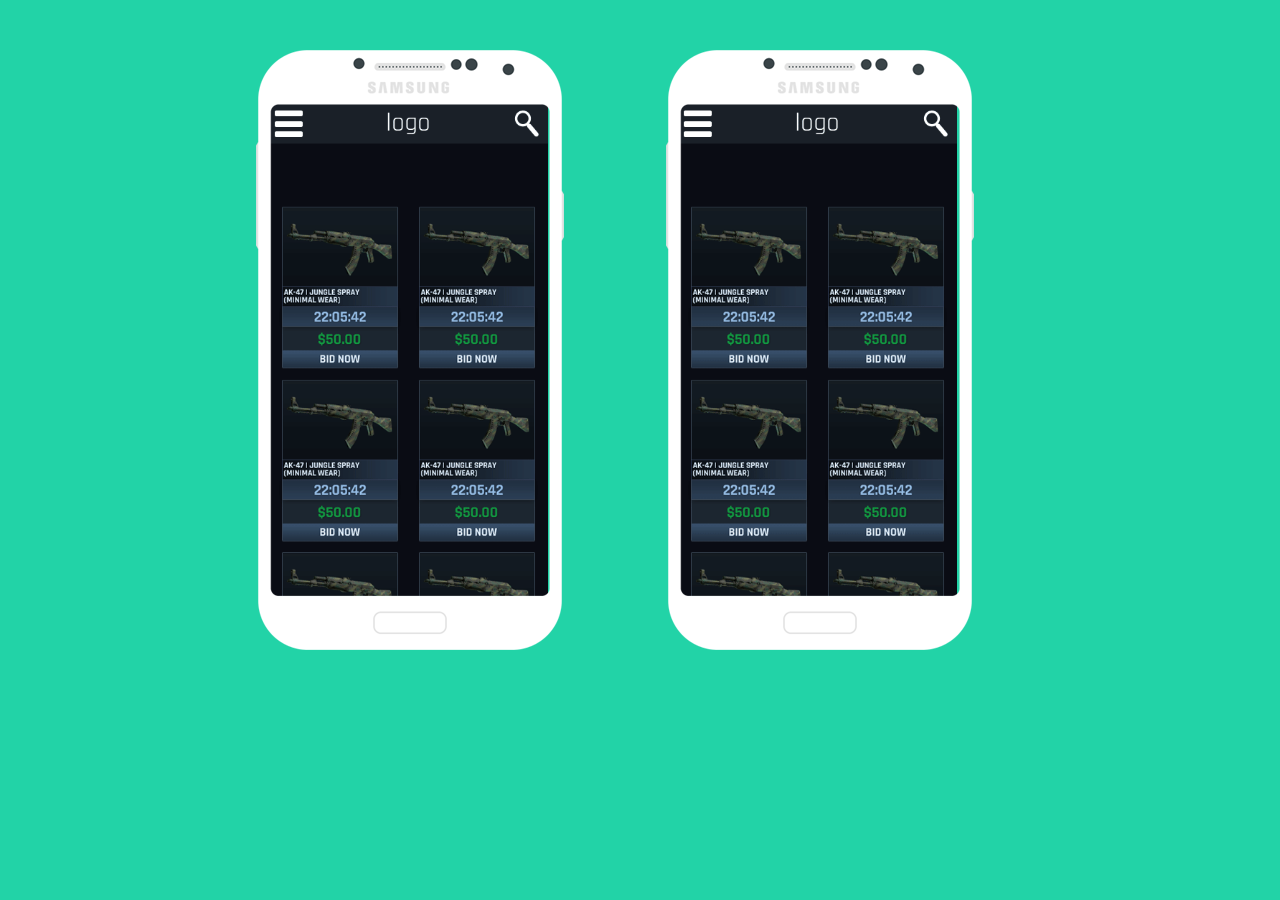
<file: mobilesearch/test.html>
<!DOCTYPE html>
<head>
<title>Test</title>

<style type="text/css">
body {
	background: #22d3a7;
	margin: 0px auto;
	}
	
#contain {
	margin: 50px auto;
	width: 80%;
	position: relative;
	}
	
.one {
	margin: 0px auto;
	position: absolute;
	width: 50%;
	float: right;
	}

.two {
	margin: 0px auto;
	position: absolute;
	width: 50%;
	float: left;
	left: 40%;
	}

	
.template {
	position: absolute;
	top: 5%;
	left: 25%;
	z-index: 5;
	}

.gif {
	z-index: 1;
	position: absolute;
	top: 54px;
	left: 27.5%;
	width: 279px;
	height: 492px;
}

	
	
	
</style>
</head>

<html>
<body>
<div id="contain">

	<div class="one">
	<img src="phone.png" class="template" />
		<img src="ver1.gif" class="gif" />
	</div>


	<div class="two">
	<img src="phone.png" class="template" />
		<img src="ver2.gif" class="gif" />
	</div>

</div>
</body>
</html>
</file>
